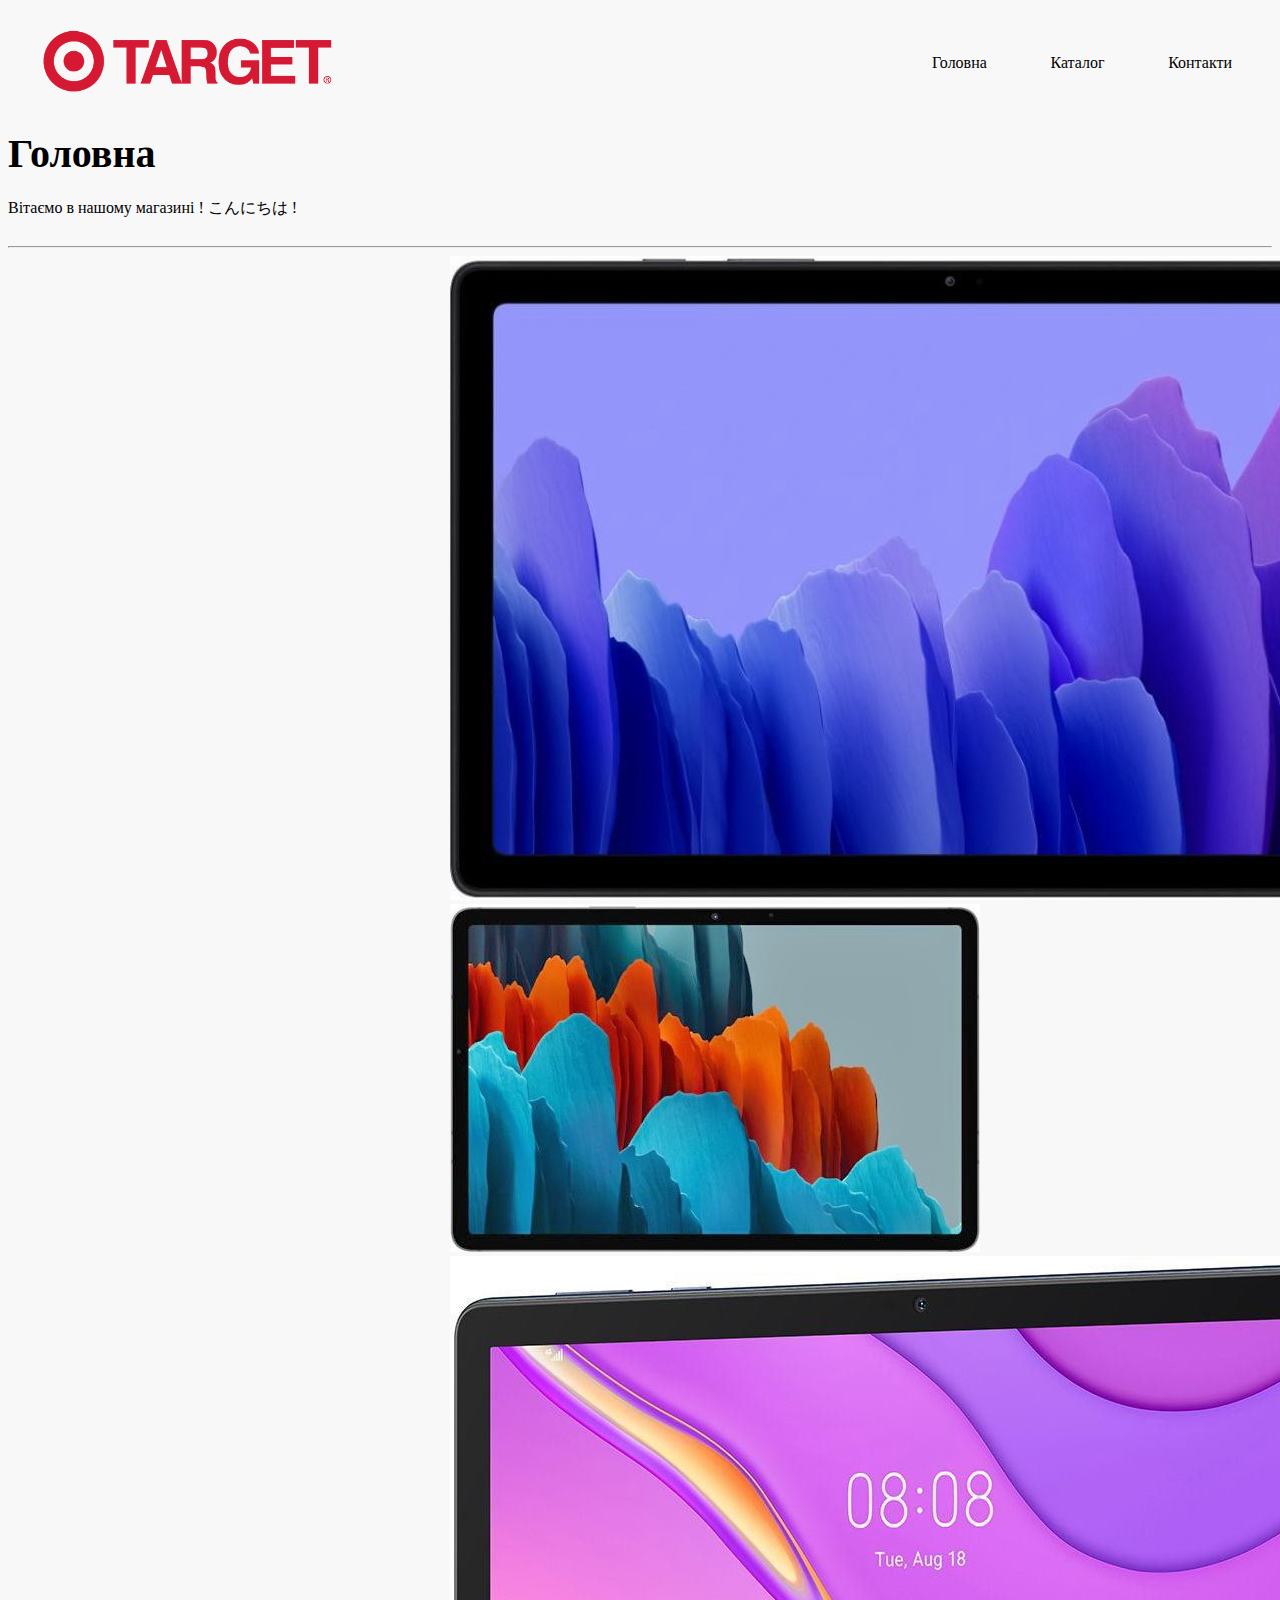
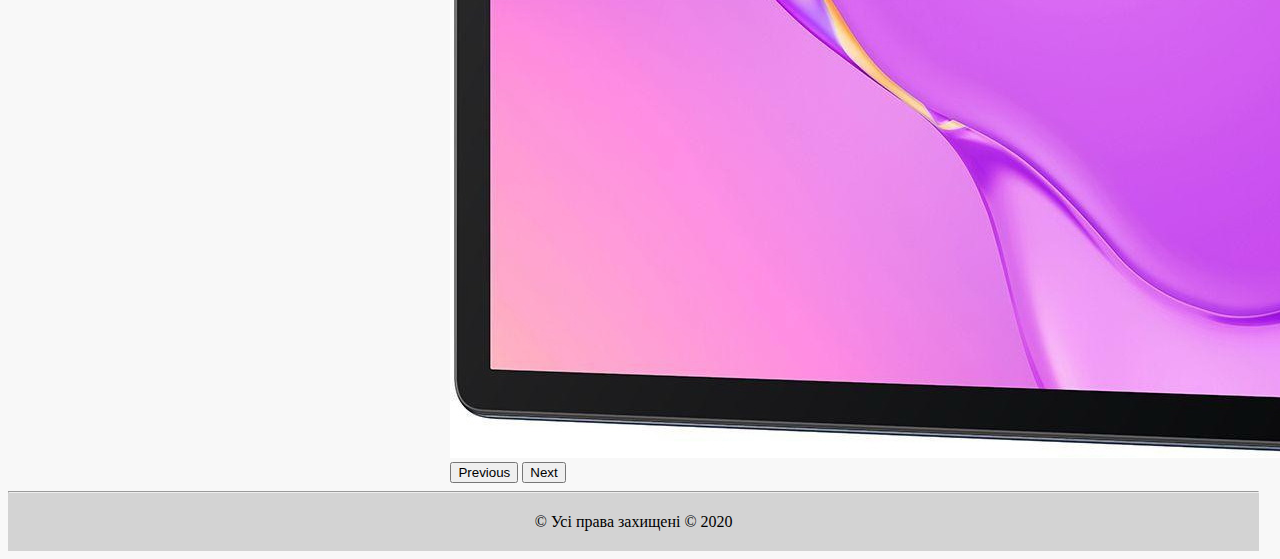
<file: index.html>
<!DOCTYPE html>
<html lang="en">
<head>
<title>main</title>

<link rel="stylesheet" href="sites/Style/mainStyle.css">
<link href="https://cdn.jsdelivr.net/npm/bootstrap@5.0.0/dist/css/bootstrap.min.css" rel="stylesheet" integrity="sha384-wEmeIV1mKuiNpC+IOBjI7aAzPcEZeedi5yW5f2yOq55WWLwNGmvvx4Um1vskeMj0" crossorigin="anonymous">

<meta charset="UTF-8"/>

</head>
<body>
	<header>
	<div>
	<img src="sites/Style/LOGO.png" alt="logo">
	<ul id="withot_marker">
		<li><a href="index.html">Головна</a></li>
		<li><a href="Katalog.html">Каталог</a></li>
		<li><a href="Contacts.html">Контакти</a></li>
		</ul>
	</div>
	<h1> <span style="font-size:40px;">	Головна</span></h1> 

	<p> Вітаємо в нашому магазині ! こんにちは !</p>
		
	</header>
	<hr/>

	<div class="main" >
	
		<div style="width: 30%;margin: auto;" id="carouselExampleFade" class="carousel slide carousel-fade" data-bs-ride="carousel">
  <div class="carousel-inner">
    <div class="carousel-item active">
      <img src="sites/Style/IMG.jpg" class="d-block w-100" alt="pic">
    </div>
    <div class="carousel-item">
      <img src="sites/Style/Galaxy_s7.jpg" class="d-block w-100" alt="pic">
    </div>
    <div class="carousel-item">
      <img src="sites/Style/Huawei_T10s.jpg" class="d-block w-100" alt="pic">
    </div>
  </div>
  <button class="carousel-control-prev" type="button" data-bs-target="#carouselExampleFade" data-bs-slide="prev">
    <span class="carousel-control-prev-icon" aria-hidden="true"></span>
    <span class="visually-hidden">Previous</span>
  </button>
  <button class="carousel-control-next" type="button" data-bs-target="#carouselExampleFade" data-bs-slide="next">
    <span class="carousel-control-next-icon" aria-hidden="true"></span>
    <span class="visually-hidden">Next</span>
  </button>
	</div>
	
	</div>
	<footer >
	<hr>
		<p>© Усі права захищені © 2020</p>
	</footer>

<script src="https://cdn.jsdelivr.net/npm/bootstrap@5.0.0/dist/js/bootstrap.bundle.min.js" integrity="sha384-p34f1UUtsS3wqzfto5wAAmdvj+osOnFyQFpp4Ua3gs/ZVWx6oOypYoCJhGGScy+8" crossorigin="anonymous"></script>

</body>

</html>
</file>
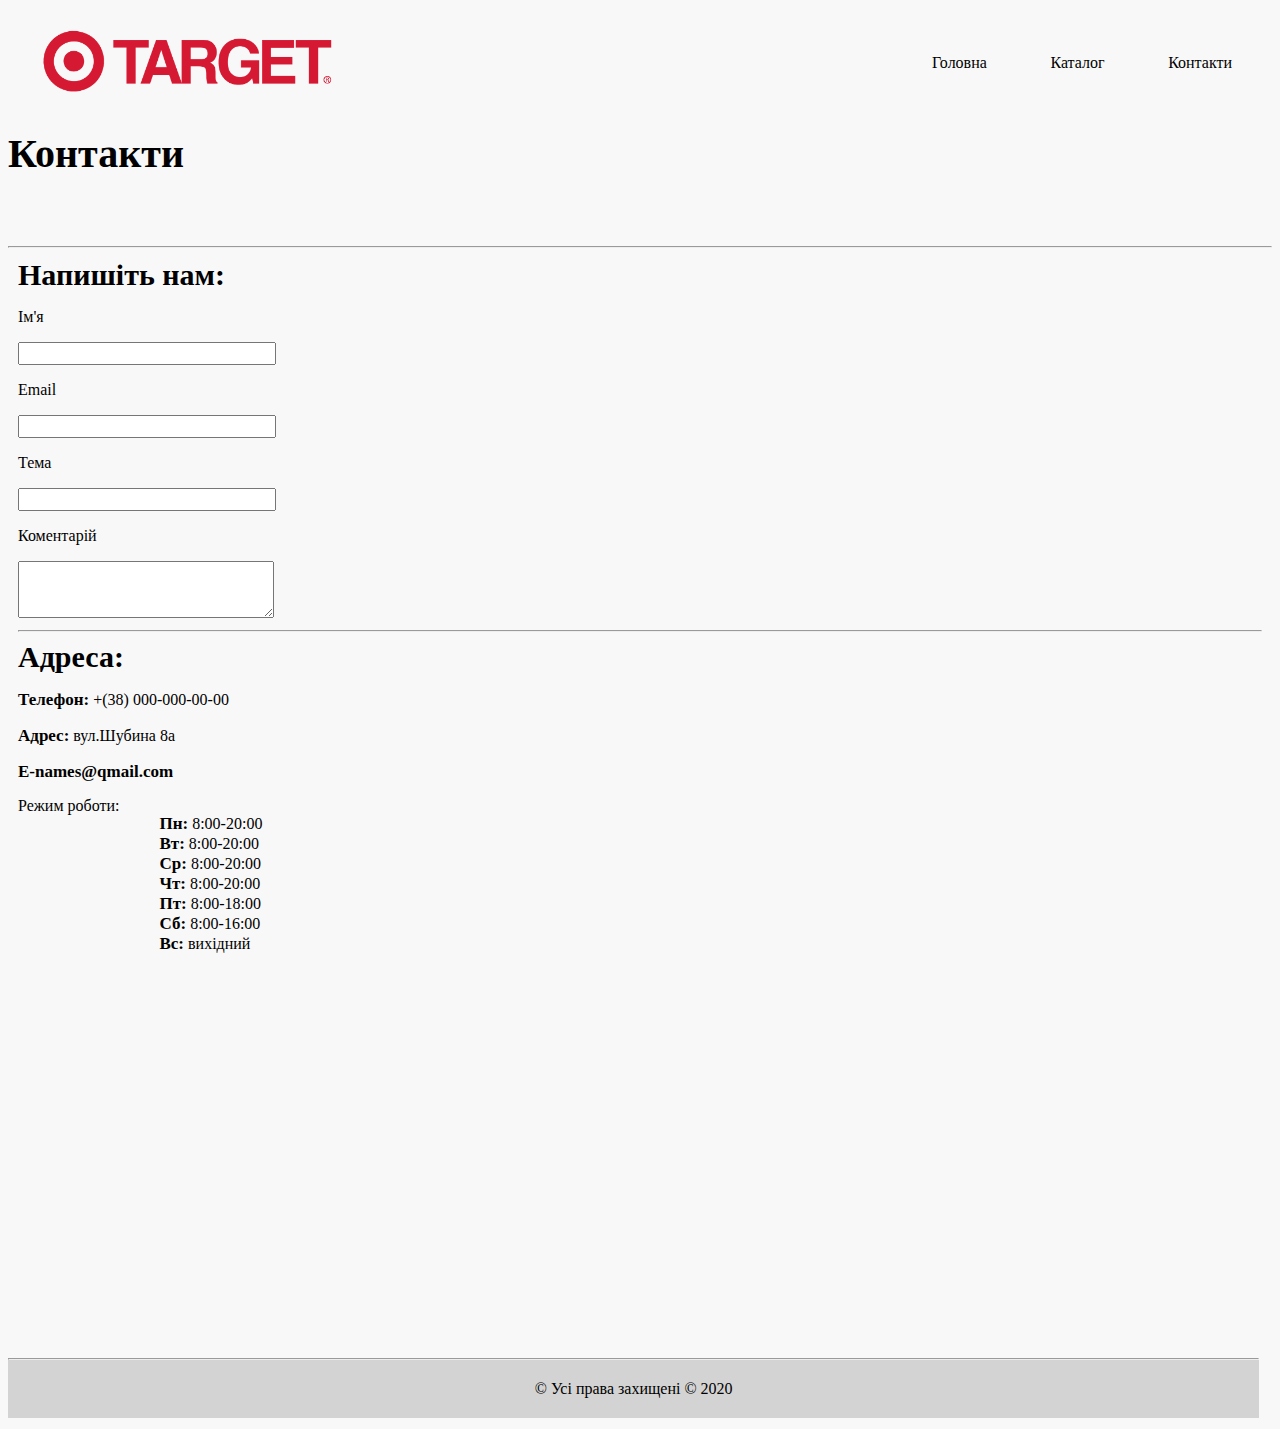
<file: Contacts.html>
<!DOCTYPE html>
<html lang="en">
<head>
<title>contacts</title>

<link rel="stylesheet" href="sites/Style/mainStyle.css">
<meta charset="UTF-8"/>
<style>

.main{
margin: 10px;
}
li{
display:block;
}
span{
font-weight:bold;
font-size:17px;
}

</style>
</head>
<body>
	<header>
	<div>
	<img src="sites/Style/LOGO.png" alt="logo">
	<ul id="withot_marker">
		<li><a href="index.html">Головна</a></li>
		<li><a href="Katalog.html">Каталог</a></li>	
		<li><a href="Contacts.html">Контакти</a></li>	
		</ul>
	</div>
	<h1> <span style="font-size:40px;">	Контакти</span></h1> 


	
	</header>
	
	<hr/>
	<div class="main">
	<div class="m" >
		<form>
			<span  style="font-size:30px; font-weight:bold;">Напишіть нам:</span>
			<p>Ім'я</p>
			<input  type="text">
			<p>Email</p>
			<input  type="text">
			<p>Тема</p>
			<input  type="text">
			<p>Коментарій</p>
			<textarea  name="comment" cols="40" rows="3"></textarea>
		</form>
	</div>
	<hr>
	<div class="ma" style="display:flex;" >
	<div id="info">
		<span id="t" style="font-size:30px; font-weight:bold;">Адреса:</span>
		
		<p><span>Телефон:</span> +(38) 000-000-00-00</p>
		<p><span>Адрес:</span> вул.Шубина 8а</p>
		<p><span>E-names@qmail.com</span></p>
		<div style="display:flex;">
			<p style="margin-top: -1px;">Режим роботи:</p>
			<div id="time">
			<ul id="work">
				<li><span>Пн:</span> 8:00-20:00</li>
				<li><span>Вт:</span> 8:00-20:00</li>
				<li><span>Ср:</span> 8:00-20:00</li>
				<li><span>Чт:</span> 8:00-20:00</li>
				<li><span>Пт:</span> 8:00-18:00</li>
				<li><span>Сб:</span> 8:00-16:00</li>
				<li><span>Вс:</span> вихідний</li>
				</ul>
			</div>
			
		</div>
		</div>
		
		
		
		
	</div>
	<div class="map">
<iframe src="https://www.google.com/maps/embed?pb=!1m18!1m12!1m3!1d2541.792456426223!2d30.460342916054955!3d50.426338379471915!2m3!1f0!2f0!3f0!3m2!1i1024!2i768!4f13.1!3m3!1m2!1s0x40d4ceb9e88faea7%3A0x24f56bd9d111e918!2z0JrQuNC10LLRgdC60LjQuSDRjdC70LXQutGC0YDQvtC80LXRhdCw0L3QuNGH0LXRgdC60LjQuSDQutC-0LvQu9C10LTQtg!5e0!3m2!1sru!2sua!4v1617013370139!5m2!1sru!2sua" style="border:0;margin: auto;position: relative; width:99%; height:374px" allowfullscreen="" loading="lazy" ></iframe>
	</div>
	</div>
	<footer >
	<hr>
		<p>© Усі права захищені © 2020</p>
	</footer>
	
	

</body>

</html>
</file>
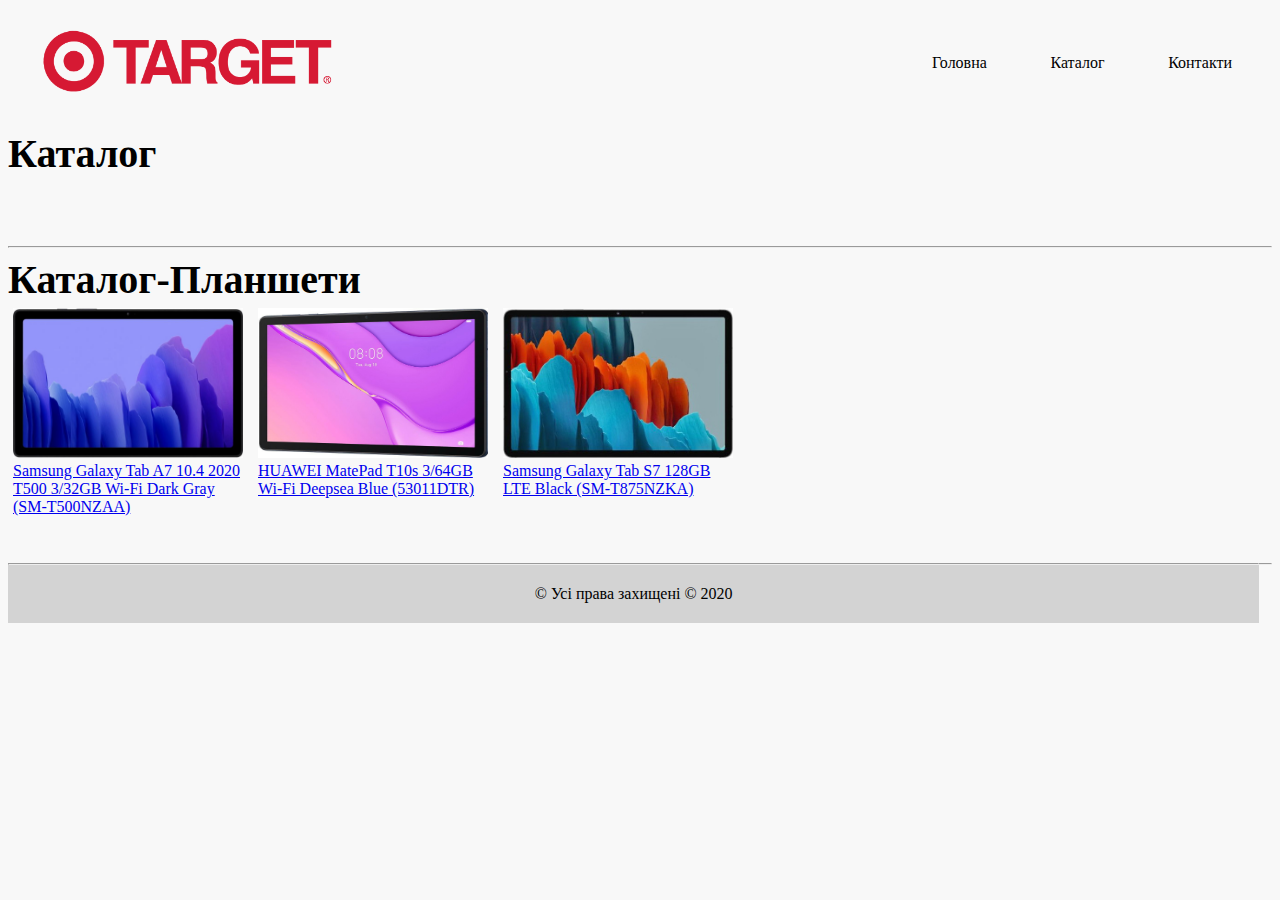
<file: Katalog.html>
<!DOCTYPE html>
<html lang="en">
<head>
<title>katalog</title>

<link rel="stylesheet" href="sites/Style/mainStyle.css">
<meta charset="UTF-8"/>

<style>
.img{
	width:230px;
	height:150px;
	margin:5px;
	margin-right:10px;
}
.main img{
	width:230px;
	height:150px;
}
a{
width:230px;
}


</style>


</head>
<body>
	
	<header>
	<div>
	<img src="sites/Style/LOGO.png" alt="logo">
	<ul id="withot_marker">
		<li><a href="index.html">Головна</a></li>
		<li><a href="Katalog.html">Каталог</a></li>
		<li><a href="Contacts.html">Контакти</a></li>
		</ul>
	</div>
	<h1> <span style="font-size:40px;">	Каталог</span></h1> 
	
	</header>
	
	<hr/>
	<span style="font-size:40px; font-weight:bold;">Каталог-Планшети</span>
	<div class="main" style="display:flex;">
		
		<div class="img">
			<img src="sites/Style/IMG.jpg" alt="pic"> 
			<a href="sites/KEK_1.html">Samsung Galaxy Tab A7 10.4 2020 T500 3/32GB Wi-Fi Dark Gray (SM-T500NZAA)</a>
		</div>
		
		<div class="img">
			<img src="sites/Style/Huawei_T10s.jpg" alt="pic"> 
			<a href="sites/KEK_2.html">HUAWEI MatePad T10s 3/64GB Wi-Fi Deepsea Blue (53011DTR)</a>
		</div>
		
		<div class="img">
			<img src="sites/Style/Galaxy_s7.jpg" alt="pic"> 
			<a href="sites/KEK_3.html">Samsung Galaxy Tab S7 128GB LTE Black (SM-T875NZKA)</a>
		</div>
		
	
		
	</div>
	
		<hr style="margin-top:100px; color:white;margin-bottom: -10px;">

<footer >
	<hr>
		<p>© Усі права захищені © 2020</p>
	</footer>
	
	
</body>


</html>
</file>
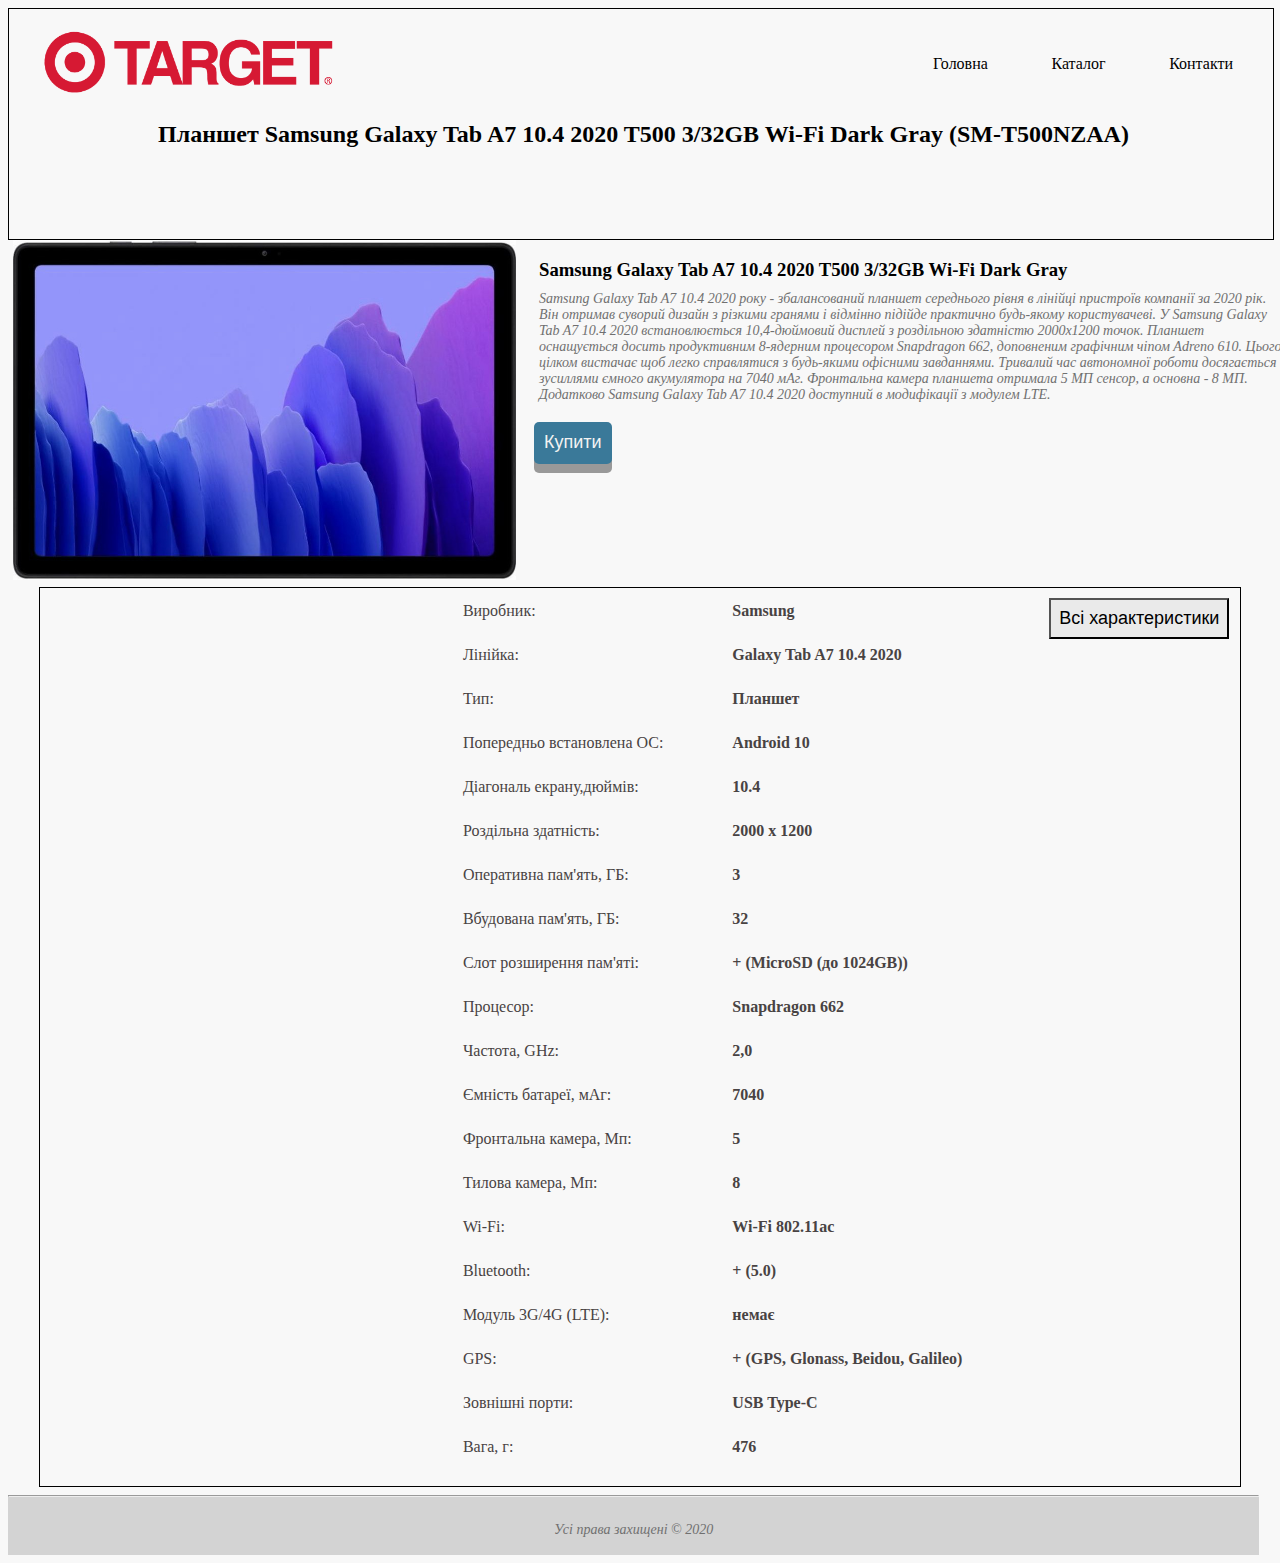
<file: sites/KEK_1.html>
<!DOCTYPE html>
<html lang="en">
<head>
<title>Samsung Galaxy Tab A7</title>
<link rel="stylesheet" href="Style/Style.css">
<link rel="stylesheet" href="Style/mainStyle.css"> 
<meta charset="UTF-8"/>

</head>
<body>
		
	<header>
	<div>
	<img src="Style/LOGO.png" alt="logo">
	<ul id="withot_marker">
		<li><a href="../index.html">Головна</a></li>
		<li><a href="../Katalog.html">Каталог</a></li>	
		<li><a href="../Contacts.html">Контакти</a></li>
		</ul>
	</div>
		
	<h2>Планшет Samsung Galaxy Tab A7 10.4 2020 T500 3/32GB Wi-Fi Dark Gray (SM-T500NZAA)</h2>
		
	</header>
	<div id="main">
		<div id="ShortChar">
		
		<a href="Style/IMG.jpg" target="_blank"> <img alt="pic" class="img" src="Style/IMG.jpg">  </a>
		
		
		<div class="Char">
		<h3>Samsung Galaxy Tab A7 10.4 2020 T500 3/32GB Wi-Fi Dark Gray </h3>
		<p>Samsung Galaxy Tab A7 10.4 2020 року - збалансований планшет
		середнього рівня в лінійці пристроїв компанії за 2020 рік. 
		Він отримав суворий дизайн з різкими гранями і відмінно підійде
		практично будь-якому користувачеві. У Samsung Galaxy Tab A7 10.4 2020
		встановлюється 10,4-дюймовий дисплей з роздільною здатністю 2000х1200 точок.
		Планшет оснащується досить продуктивним 8-ядерним процесором Snapdragon 662, 
		доповненим графічним чіпом Adreno 610. Цього цілком вистачає щоб легко справлятися з 
		будь-якими офісними завданнями. Тривалий час автономної роботи досягається зусиллями ємного 
		акумулятора на 7040 мАг. Фронтальна камера планшета отримала 5 МП сенсор, а основна - 8 МП.
		Додатково Samsung Galaxy Tab A7 10.4 2020 доступний в модифікації з модулем LTE.  </p>
		<button id="buy">Купити</button>
		</div>
		
		
		</div>
		<div id="AllChar">
		<button id="Btn" >Всі характеристики</button>
		<div id="short" >
			<table>
			<tr>
			<td>Виробник:</td><td><span>Samsung</span></td>
			</tr>
			<tr>
				<td>Лінійка:</td><td><span>Galaxy Tab A7 10.4 2020 </span></td> 
			</tr>
			<tr>
				<td>Тип:</td><td><span>Планшет</span></td>
			</tr>
			<tr>
				<td>Попередньо встановлена ОС:</td><td><span>Android 10</span></td>
			</tr>
			<tr>
				<td>Діагональ екрану,дюймів:</td><td><span>	10.4 </span></td>
			</tr>
			<tr>
				<td>Роздільна здатність:</td><td><span>	2000 x 1200 </span></td>
			</tr>	
			<tr>
				<td>Оперативна пам'ять, ГБ:</td><td><span>	3 </span></td>
			</tr>	
			<tr>
				<td> Вбудована пам'ять, ГБ:</td><td><span>	32</span></td>
			</tr>
			<tr>
				<td>Слот розширення пам'яті:</td><td><span>	+ (MicroSD (до 1024GB))</span></td>
			</tr>
			<tr>
				<td>Процесор:</td><td><span>	Snapdragon 662 </span></td>
			</tr>	
			<tr>
				<td>Частота, GHz:</td><td><span>	2,0 </span></td>
			</tr>
			<tr>
				<td>Ємність батареї, мАг:</td><td><span>	7040</span></td>
			</tr>
			<tr>
				<td>Фронтальна камера, Мп:</td><td><span>	5</span></td>
			</tr>
			<tr>
				<td>Тилова камера, Мп:</td><td><span>	8</span></td>
			</tr>	
			<tr>
				<td>Wi-Fi:</td><td><span>	Wi-Fi 802.11ac </span></td>
			</tr>	
			<tr>
				<td>Bluetooth:	</td><td><span>+ (5.0) </span></td>
			</tr>
			<tr>
				<td>Модуль 3G/4G (LTE):</td><td><span>	немає</span></td>
			</tr>
			<tr>
				<td>GPS:</td><td><span>	+ (GPS, Glonass, Beidou, Galileo) </span></td>
			</tr>
			<tr>
				<td>Зовнішні порти:</td><td><span>	USB Type-C </span></td>
			</tr>
			<tr>
				<td>Вага, г:	</td><td><span>476</span></td>
			</tr>
			</table>
		</div>
		<div id="All" >
			<table>	
			<tr><td>Виробник:</td><td><span>Samsung</span></td></tr>
			<tr><td>Лінійка:</td><td><span>Galaxy Tab A7 10.4 2020 </span></td> </tr>
			<tr><td>Тип:</td><td><span>Планшет</span></td></tr>
			<tr><td>Попередньо встановлена ОС:</td><td><span>Android 10</span></td></tr>
			<tr><td>Діагональ екрану,дюймів:</td><td><span>	10.4 </span></td></tr>
			<tr><td>Роздільна здатність:</td><td><span>	2000 x 1200 </span></td></tr>	
			<tr><td>Тип матриці:</td><td><span>TFT</span></td></tr>
			<tr><td> Датчик освітленості:</td><td><span> +</span></td></tr>
			<tr><td>Оперативна пам'ять, ГБ:</td><td><span>	3 </span></td></tr>	
			<tr><td> Вбудована пам'ять, ГБ:</td><td><span>	32</span></td></tr>
			<tr><td>Слот розширення пам'яті:</td><td><span>	+ (MicroSD (до 1024GB))</span></td> </tr>
			<tr><td>Процесор:</td><td><span>	Snapdragon 662 </span></td></tr>	
			<tr><td>Частота, GHz:</td><td><span>	2,0 </span></td></tr>
			<tr><td>Кількість ядер:</td><td><span>8</span></td></tr>
			<tr><td>Графіка:</td><td><span>Adreno 610</span></td></tr>
			<tr><td>Вбудовані динаміки:</td><td><span>+</span></td></tr>
			<tr><td>Ємність батареї, мАг:</td><td><span>7040</span></td></tr>
			<tr><td>Фронтальна камера, Мп:</td><td><span>5</span></td></tr>
			<tr><td>Тилова камера, Мп:</td><td><span>8</span></td></tr>
			<tr><td>Ethernet:</td><td><span> -</span></td></tr>
			<tr><td>Wi-Fi:</td><td><span>	Wi-Fi 802.11ac </span></td></tr>	
			<tr><td>Bluetooth:	</td><td><span>+ (5.0) </span></td></tr>
			<tr><td>Модуль 3G/4G (LTE):</td><td><span>	немає</span></td> </tr>
			<tr><td>GPS:</td><td><span>	+ (GPS, Glonass, Beidou, Galileo) </span></td></tr>
			<tr><td>NFC:</td><td><span>-</span></td></tr>
			<tr><td>Зовнішні порти:</td><td><span>	USB Type-C </span></td></tr>
			<tr><td>Вага, г:	</td><td><span>476</span></td> </tr>
			<tr><td>Розміри, мм:</td><td><span> 157,4 x 247,6 x 7,0</span></td></tr>
			<tr><td>Колір корпусу:</td><td><span>сірий</span></td></tr>
			<tr><td>Колір лицьової панелі:</td><td><span>чорний</span></td></tr>
			<tr><td>Док-станція:</td><td><span>-</span></td></tr>
			<tr><td>Товар на сайті виробника:</td><td> <a href="https://www.samsung.com/ua/tablets/galaxy-tab-a/galaxy-tab-a7-gray-32gb-wifi-sm-t500nzaasek/">https://www.samsung.com/ua/tablets/galaxy-tab-a/...</a></td></tr>
			</table>
		</div>
		
	
	
		</div>
	</div>
	
	
	
	<footer>
	<hr/>
		<p>Усі права захищені 	&copy; 2020</p>
	</footer>
	
	<script src="JS/js.js"></script>
</body>

</html>
</file>
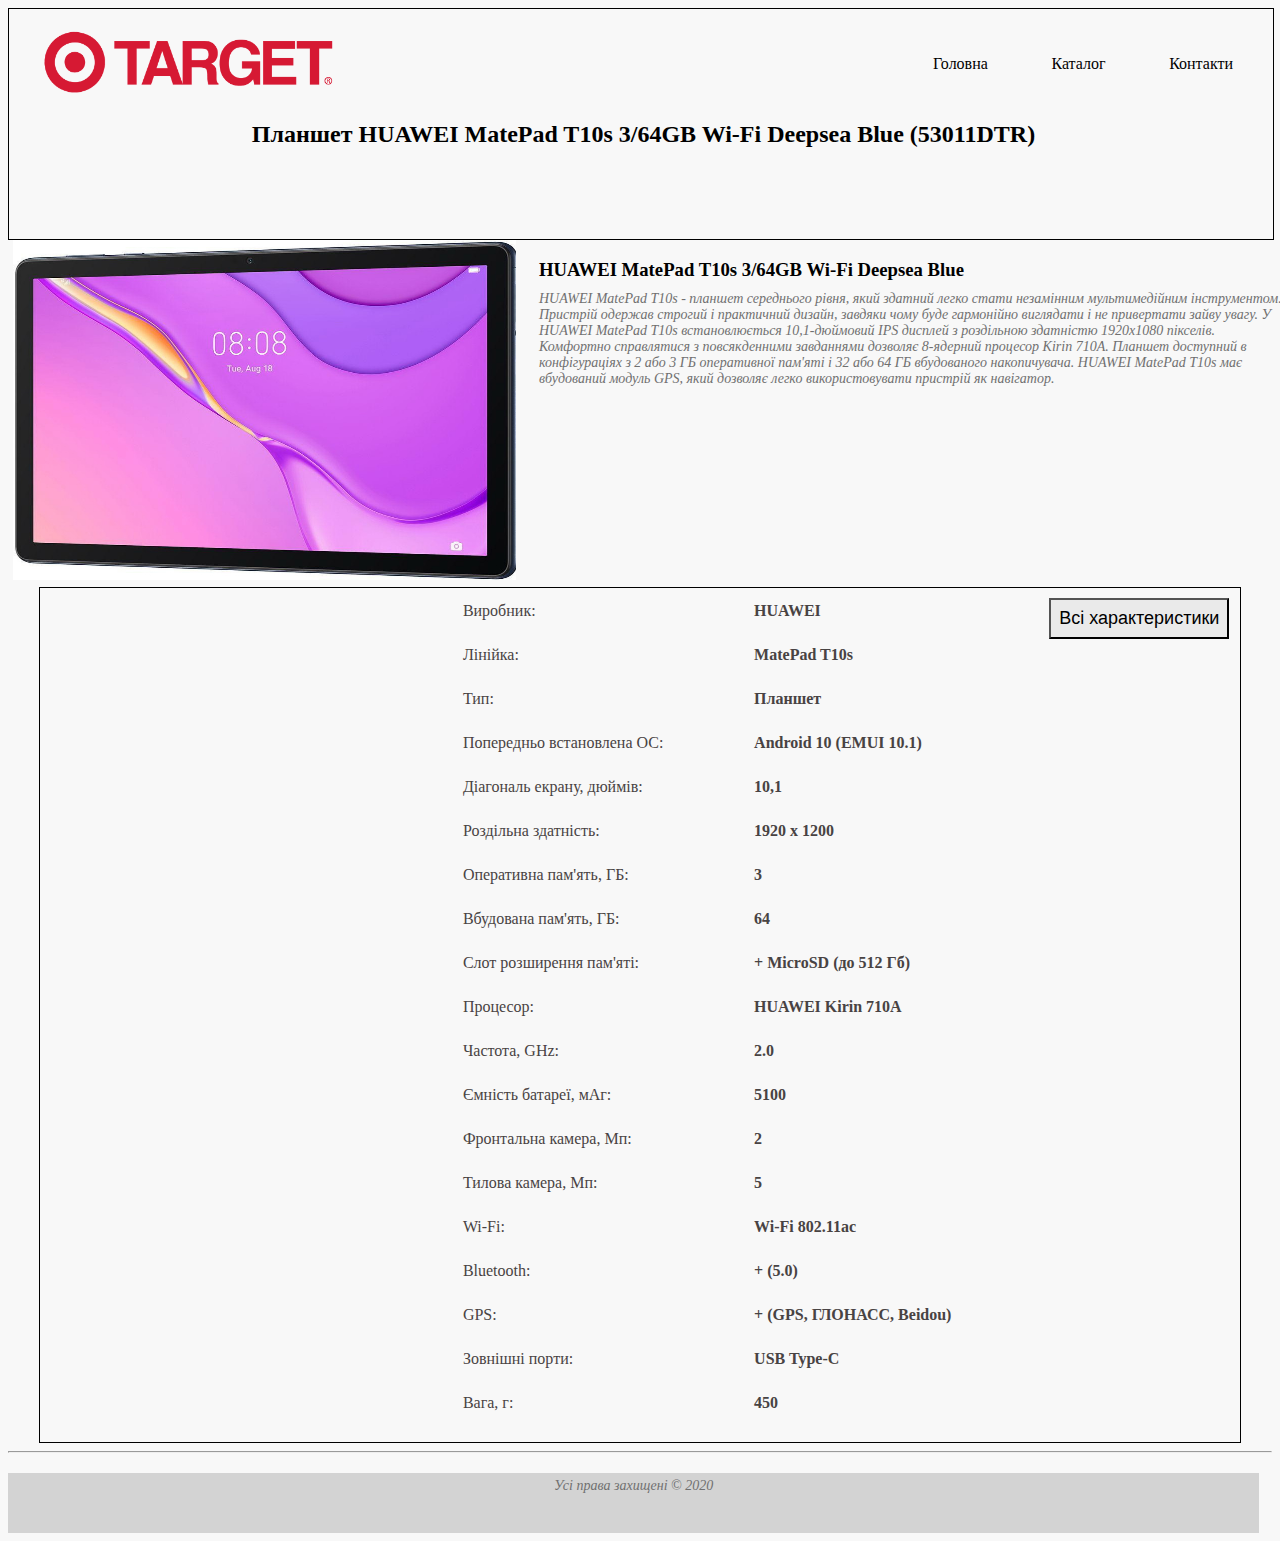
<file: sites/KEK_2.html>
<!DOCTYPE html>
<html lang="en">
<head>
<title>HUAWEI MatePad T10s </title>
<link rel="stylesheet" href="Style/Style.css">
<link rel="stylesheet" href="Style/mainStyle.css">
<meta charset="UTF-8"/>

</head>
<body>
		
	
	
	<header>
	<div>
	<img src="Style/LOGO.png" alt="logo">
	<ul id="withot_marker">
		<li><a href="../index.html">Головна</a></li>
		<li><a href="../Katalog.html">Каталог</a></li>	
		<li><a href="../Contacts.html">Контакти</a></li>	
		</ul>
	</div>
		
	<h2>Планшет HUAWEI MatePad T10s 3/64GB Wi-Fi Deepsea Blue (53011DTR)</h2>
		
	</header>
	<div id="main">
		<div id="ShortChar">
		
		<a href="Style/Huawei_T10s.jpg" target="_blank"> <img alt="pic" class="img" src="Style/Huawei_T10s.jpg">   </a>
		
		
		<div class="Char">
		<h3>HUAWEI MatePad T10s 3/64GB Wi-Fi Deepsea Blue</h3>
		<p>HUAWEI MatePad T10s - планшет середнього рівня, який здатний легко стати незамінним 
			мультимедійним інструментом. Пристрій одержав строгий і практичний дизайн, завдяки чому
			буде гармонійно виглядати і не привертати зайву увагу. У HUAWEI MatePad T10s 
			встановлюється 10,1-дюймовий IPS дисплей з роздільною здатністю 1920х1080 пікселів.
			Комфортно справлятися з повсякденними завданнями дозволяє 8-ядерний процесор Kirin 710A.
			Планшет доступний в конфігураціях з 2 або 3 ГБ оперативної пам'яті і 32 або 64 ГБ
			вбудованого накопичувача. HUAWEI MatePad T10s має вбудований модуль GPS, який дозволяє
			легко використовувати пристрій як навігатор. 
		</p>
		</div>
		
		</div>
		<div id="AllChar">
		<button id="Btn" >Всі характеристики</button>
			<div id="short" >
			<table>
				<tr><td>Виробник:</td><td><span>HUAWEI</span></td></tr>
				<tr><td>Лінійка:</td><td><span>MatePad T10s</span></td></tr>
				<tr><td>Тип:</td><td><span>Планшет</span></td></tr>
				<tr><td>Попередньо встановлена ОС:</td><td><span>Android 10 (EMUI 10.1)</span></td></tr>
				<tr><td>Діагональ екрану, дюймів:</td><td><span>10,1</span></td></tr>
				<tr><td>Роздільна здатність:</td><td><span>1920 x 1200</span></td></tr>
				<tr><td>Оперативна пам'ять, ГБ:</td><td><span>3</span></td></tr>
				<tr><td>Вбудована пам'ять, ГБ:</td><td><span>64</span></td></tr>
				<tr><td>Слот розширення пам'яті:</td><td><span>+ MicroSD (до 512 Гб)</span></td></tr>
				<tr><td>Процесор:</td><td><span>HUAWEI Kirin 710A</span></td></tr>
				<tr><td>Частота, GHz:</td><td><span>2.0</span></td></tr>
				<tr><td>Ємність батареї, мАг:</td><td><span>5100</span></td></tr>
				<tr><td>Фронтальна камера, Мп:</td><td><span>2</span></td></tr>
				<tr><td>Тилова камера, Мп:</td><td><span>5</span></td></tr>
				<tr><td>Wi-Fi:</td><td><span>Wi-Fi 802.11ac</span></td></tr>
				<tr><td>Bluetooth:</td><td><span>+ (5.0)</span></td></tr>
				<tr><td>GPS:</td><td><span>+ (GPS, ГЛОНАСС, Beidou)</span></td></tr>
				<tr><td>Зовнішні порти:</td><td><span>USB Type-C</span></td></tr>
				<tr><td>Вага, г:</td><td><span>450</span></td></tr>
			</table>	
			</div>
			
			<div id="All" >
			<table>
				<tr><td>Виробник :</td><td><span>HUAWEI</span></td></tr>
				<tr><td>Лінійка:</td><td><span>MatePad T10s</span></td></tr>
				<tr><td>Тип:</td><td><span>Планшет</span></td></tr>
				<tr><td>Попередньо встановлена ОС:</td><td><span>Android 10 (EMUI 10.1)</span></td></tr>
				<tr><td>Діагональ екрану, дюймів:</td><td><span>10,1</span></td></tr>
				<tr><td>Роздільна здатність:</td><td><span>1920 x 1200</span></td></tr>
				<tr><td>Тип матриці:</td><td><span>IPS</span></td></tr>
				<tr><td>Датчик освітленості:</td><td><span>+</span></td></tr>
				<tr><td>Оперативна пам'ять, ГБ:</td><td><span>3</span></td></tr>
				<tr><td>Вбудована пам'ять, ГБ:</td><td><span>64</span></td></tr>
				<tr><td>Слот розширення пам'яті:</td><td><span>+ MicroSD (до 512 Гб)</span></td></tr>
				<tr><td>Процесор:</td><td><span>HUAWEI Kirin 710A</span></td></tr>
				<tr><td>Частота, GHz:</td><td><span>2.0</span></td></tr>
				<tr><td>Кількість ядер:</td><td><span>8</span></td></tr>
				<tr><td>Графіка:</td><td><span>Mali G51</span></td></tr>
				<tr><td>Вбудовані динаміки:</td><td><span>+ (Stereo)</span></td></tr>
				<tr><td>Ємність батареї, мАг:</td><td><span>5100</span></td></tr>
				<tr><td>Фронтальна камера, Мп:</td><td><span>2</span></td></tr>
				<tr><td>Тилова камера, Мп:</td><td><span>5</span></td></tr>
				<tr><td>Ethernet:</td><td><span>-</span></td></tr>
				<tr><td>Wi-Fi:</td><td><span>Wi-Fi 802.11ac</span></td></tr>
				<tr><td>Bluetooth:</td><td><span>+ (5.0)</span></td></tr>
				<tr><td>GPS:</td><td><span>+ (GPS, ГЛОНАСС, Beidou)</span></td></tr>
				<tr><td>NFC:</td><td><span>-</span></td></tr>
				<tr><td>Зовнішні порти:</td><td><span>USB Type-C</span></td></tr>
				<tr><td>Вага, г:</td><td><span>450</span></td></tr>
				<tr><td>Розміри, мм:</td><td><span>240,2 x 159 x 7,85</span></td></tr>
				<tr><td>Колір корпусу:</td><td><span>синій</span></td></tr>
				<tr><td>Колір лицьової панелі:</td><td><span>чорний</span></td></tr>
				<tr><td>Док-станція:</td><td><span>-</span></td></tr>
				<tr><td>Стилус в комплекті:</td><td><span>-</span></td></tr>
				<tr><td>Товар на сайті виробника:</td><td> <a href="https://consumer.huawei.com/ua/tablets/matepad-t-10s/specs/">https://consumer.huawei.com/ua/tablets/matepad-... </a>
				</td></tr>
			</table>
			</div>	
		</div>
	</div>
	
	
	<hr/>
	<footer>
		<p>Усі права захищені &copy; 2020</p>
	</footer>
	
	<script src="JS/js.js"></script>
</body>

</html>
</file>
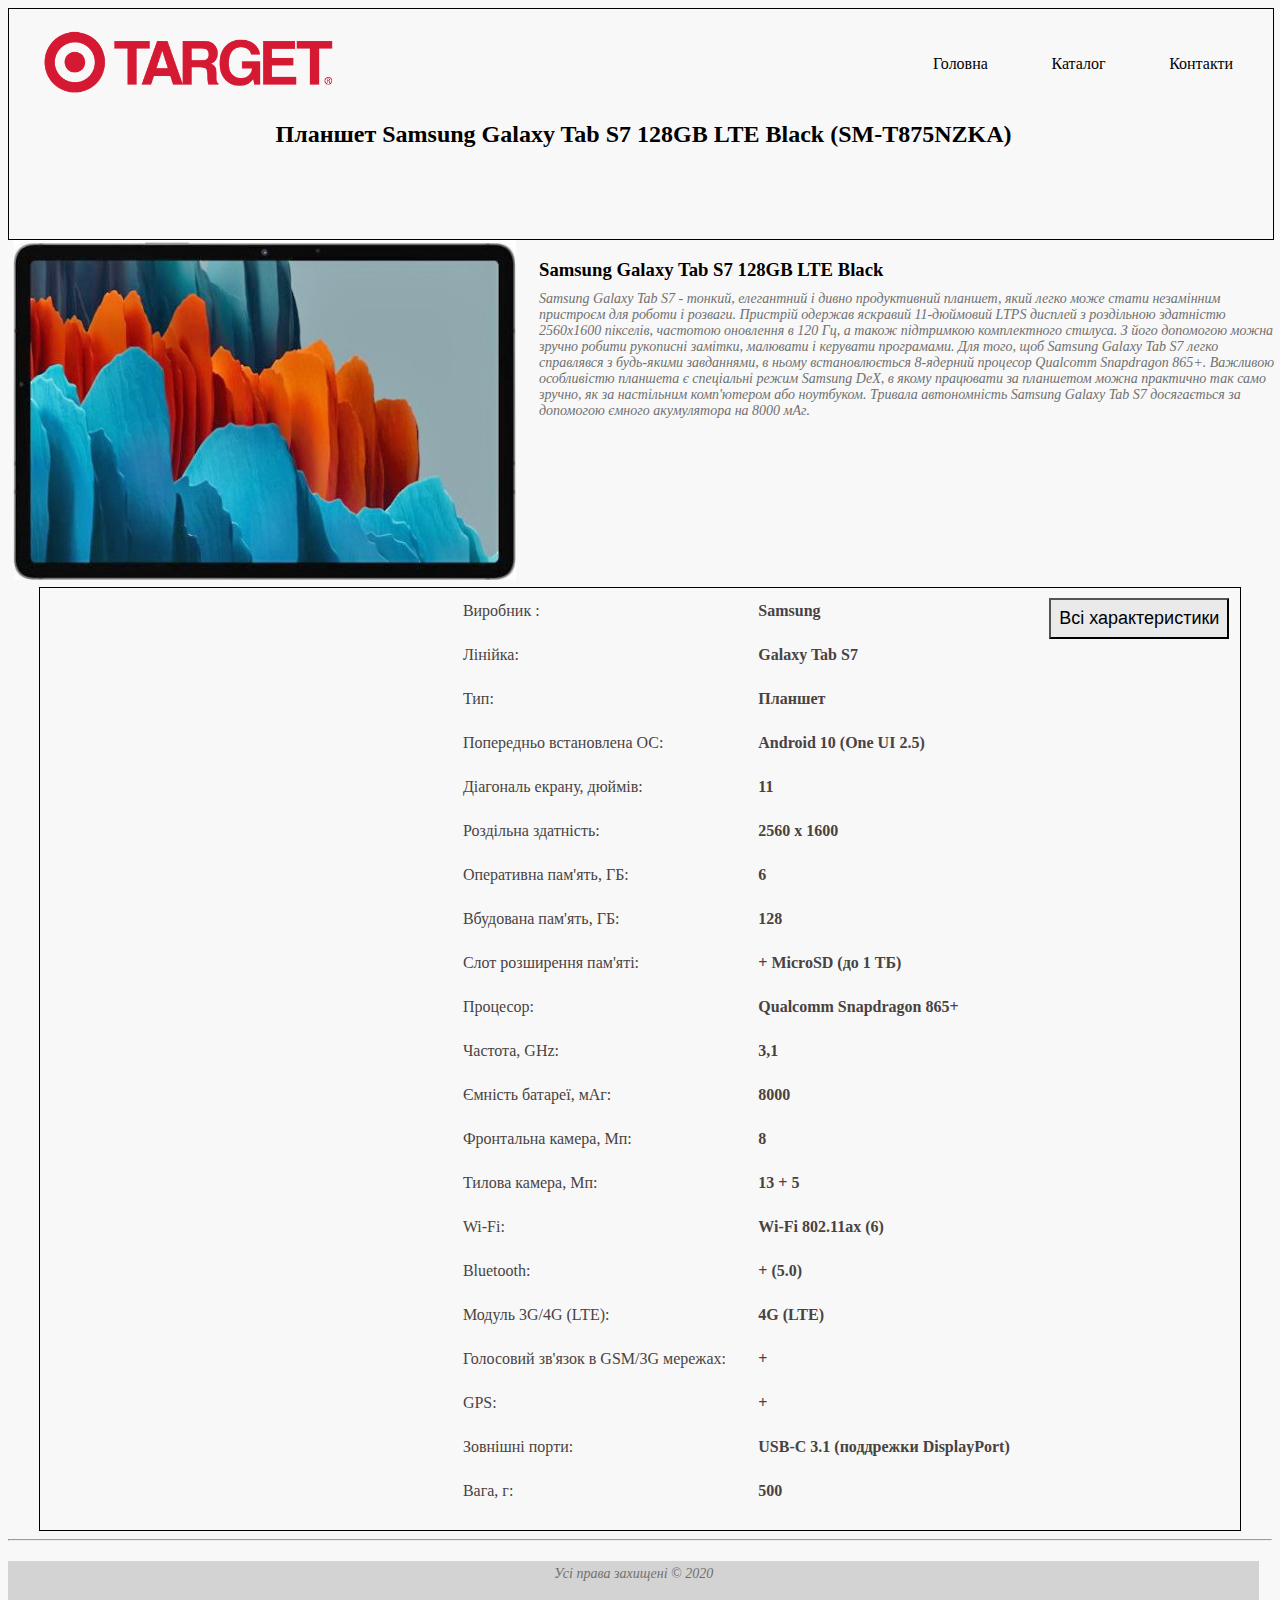
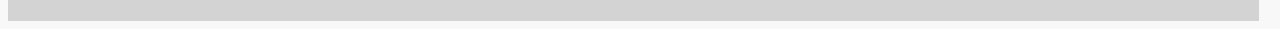
<file: sites/KEK_3.html>
<!DOCTYPE html>
<html lang="en">
<head>
<title>Samsung Galaxy Tab S7</title>
<link rel="stylesheet" href="Style/Style.css">
<link rel="stylesheet" href="Style/mainStyle.css">
<meta charset="UTF-8"/>

</head>
<body>
		
	<header>
	<div>
	<img src="Style/LOGO.png" alt="logo">
	<ul id="withot_marker">
		<li><a href="../index.html">Головна</a></li>
		<li><a href="../Katalog.html">Каталог</a></li>	
		<li><a href="../Contacts.html">Контакти</a></li>	
		</ul>
	</div>
		
	<h2>Планшет Samsung Galaxy Tab S7 128GB LTE Black (SM-T875NZKA)</h2>
	</header>
	<div id="main">
		<div id="ShortChar">
		
		
		<a href="Style/Galaxy_s7.jpg" target="_blank"> <img alt="pic" class="img" src="Style/Galaxy_s7.jpg">  </a>
	
		<div class="Char">
		<h3>Samsung Galaxy Tab S7 128GB LTE Black</h3>
		<p>Samsung Galaxy Tab S7 - тонкий, елегантний і дивно продуктивний планшет, 
			який легко може стати незамінним пристроєм для роботи і розваги. Пристрій одержав
			яскравий 11-дюймовий LTPS дисплей з роздільною здатністю 2560х1600 пікселів, 
			частотою оновлення в 120 Гц, а також підтримкою комплектного стилуса. З його
			допомогою можна зручно робити рукописні замітки, малювати і керувати програмами.
			Для того, щоб Samsung Galaxy Tab S7 легко справлявся з будь-якими завданнями, в
			ньому встановлюється 8-ядерний процесор Qualcomm Snapdragon 865+. Важливою особливістю 
			планшета є спеціальні режим Samsung DeX, в якому працювати за планшетом можна практично
			так само зручно, як за настільним комп'ютером або ноутбуком. Тривала автономність Samsung
			Galaxy Tab S7 досягається за допомогою ємного акумулятора на 8000 мАг. 
		</p>
		</div>
		
		</div>
		<div id="AllChar">
		<button id="Btn" >Всі характеристики</button>
			<div id="short" >
			<table>
				<tr><td>Виробник :</td><td><span>Samsung</span></td></tr>
				<tr><td>Лінійка:</td><td><span>Galaxy Tab S7</span></td></tr>
				<tr><td>Тип:</td><td><span>Планшет</span></td></tr>
				<tr><td>Попередньо встановлена ОС:</td><td><span>Android 10 (One UI 2.5)</span></td></tr>
				<tr><td>Діагональ екрану, дюймів:</td><td><span>11</span></td></tr>
				<tr><td>Роздільна здатність:</td><td><span>2560 x 1600</span></td></tr>
				<tr><td>Оперативна пам'ять, ГБ:</td><td><span>6</span></td></tr>
				<tr><td>Вбудована пам'ять, ГБ:</td><td><span>128</span></td></tr>
				<tr><td>Слот розширення пам'яті:</td><td><span>+ MicroSD (до 1 ТБ)</span></td></tr>
				<tr><td>Процесор:</td><td><span>Qualcomm Snapdragon 865+</span></td></tr>
				<tr><td>Частота, GHz:</td><td><span>3,1</span></td></tr>
				<tr><td>Ємність батареї, мАг:</td><td><span>8000</span></td></tr>
				<tr><td>Фронтальна камера, Мп:</td><td><span>8</span></td></tr>
				<tr><td>Тилова камера, Мп:</td><td><span>13 + 5</span></td></tr>
				<tr><td>Wi-Fi:</td><td><span>Wi-Fi 802.11ax (6)</span></td></tr>
				<tr><td>Bluetooth:</td><td><span>+ (5.0)</span></td></tr>
				<tr><td>Модуль 3G/4G (LTE):</td><td><span>4G (LTE)</span></td></tr>
				<tr><td>Голосовий зв'язок в GSM/3G мережах:</td><td><span>+</span></td></tr>
				<tr><td>GPS:</td><td><span>+</span></td></tr>
				<tr><td>Зовнішні порти:</td><td><span>USB-C 3.1 (поддрежки DisplayPort)</span></td></tr>
				<tr><td>Вага, г:</td><td><span>500</span></td></tr>
			</table>
			</div>
			<div id="All" >
			<table>	
				<tr><td>Виробник :</td><td><span>Samsung</span></td></tr>
				<tr><td>Лінійка:</td><td><span>Galaxy Tab S7</span></td></tr>
				<tr><td>Тип:</td><td><span>Планшет</span></td></tr>
				<tr><td>Попередньо встановлена ОС:</td><td><span>Android 10 (One UI 2.5)</span></td></tr>
				<tr><td>Діагональ екрану, дюймів:</td><td><span>11</span></td></tr>
				<tr><td>Роздільна здатність:</td><td><span>2560 x 1600</span></td></tr>
				<tr><td>Тип матриці:</td><td><span>LTPS</span></td></tr>
				<tr><td>Датчик освітленості:</td><td><span>+</span></td></tr>
				<tr><td>Оперативна пам'ять, ГБ:</td><td><span>6</span></td></tr>
				<tr><td>Вбудована пам'ять, ГБ:</td><td><span>128</span></td></tr>
				<tr><td>Слот розширення пам'яті:</td><td><span>+ MicroSD (до 1 ТБ)</span></td></tr>
				<tr><td>Процесор:</td><td><span>Qualcomm Snapdragon 865+</span></td></tr>
				<tr><td>Частота, GHz:</td><td><span>3,1</span></td></tr>
				<tr><td>Кількість ядер:</td><td><span>8</span></td></tr>
				<tr><td>Графіка:</td><td><span>Adreno 660</span></td></tr>
				<tr><td>Вбудовані динаміки:</td><td><span>+ (4x, AKG Dolby Atmos)</span></td></tr>
				<tr><td>Ємність батареї, мАг:</td><td><span>8000</span></td></tr>
				<tr><td>Фронтальна камера, Мп:</td><td><span>8</span></td></tr>
				<tr><td>Тилова камера, Мп:</td><td><span>13 + 5</span></td></tr>
				<tr><td>Ethernet:</td><td><span>+</span></td></tr>
				<tr><td>Wi-Fi:</td><td><span> 802.11ax (6)</span></td></tr>
				<tr><td>Bluetooth:</td><td><span>+ (5.0)</span></td></tr>
				<tr><td>Модуль 3G/4G (LTE):</td><td><span>4G (LTE)</span></td></tr>
				<tr><td>Голосовий зв'язок в GSM/3G мережах:</td><td><span>+</span></td></tr>
				<tr><td>GPS:</td><td><span>+</span></td></tr>
				<tr><td>NFC:</td><td><span>-</span></td></tr>
				<tr><td>Зовнішні порти:</td><td><span>USB-C 3.1 (поддрежки DisplayPort)</span></td></tr>
				<tr><td>Вага, г:</td><td><span>500</span></td></tr>
				<tr><td>Розміри, мм:</td><td><span>165,3 x 253,8 x 6,3</span></td></tr>
				<tr><td>Колір корпусу:</td><td><span>Чорний</span></td></tr>
				<tr><td>Колір лицьової панелі:</td><td><span>Чорний</span></td></tr>
				<tr><td>Док-станція:</td><td><span>- (Опція)</span></td></tr>
				<tr><td>Стилус в комплекті:</td><td><span>+ (S Pen)</span></td></tr>
				<tr><td>Додатково:</td><td><span>Частота оновлення екрану - 120 Гц;підтримка зарядних пристроїв 45-Вт;сканер відбитку пальців, інтерфейс Samsung DeX</span></td></tr>
				<tr><td>Товар на сайті виробника:</td><td> <a href="https://www.samsung.com/ua/tablets/galaxy-tab-s/galaxy-tab-s7-11-inch-mystic-black-128gb-wi-fi-sm-t875nzkasek/">https://www.samsung.com/ua/tablets/galaxy-tab-s... </a>
				</td></tr>
			</table>
		</div>
		
	
	
		</div>
	</div>
	
	
	<hr/>
	<footer>
		<p>Усі права захищені &copy; 2020</p>
	</footer>
	
	<script src="JS/js.js"></script>
</body>

</html>
</file>
<file: sites/Style/mainStyle.css>
body{
	background-color:#f8f8f8;
	height: 100%;

}

header{
	height: 230px;
}
#withot_marker li{
list-style-type: none;
margin: 0px;
}
#withot_marker {
  display: flex;
justify-content: space-between;
width: 300px;
padding-top: 30px;
order: 999;
margin-left: auto;
margin-right: 40px;

}

#work li {
	list-style-type: none;
	margin: 0px;
}

#withot_marker a{
color: black;
text-decoration: none;
}
#withot_marker li :hover{
color: blue;
background-color:lightgrey;
 border-radius: 2px;
}
.main form input,textarea {
	
width:250px;
height: auto;
color: blue;
font-size:15px;
font-weight:500;
}
header img{
	padding-left: 30px;
padding-top: 10px;
    width: 300px;
	
}

header div{
	display: flex;
}
.main{
	height:auto;
}
footer {
	position: relative;
	width: 99%;
	
	background-color: lightgray;
	height:60px;
	text-align:center;
	top:10%;

}


footer p{

	margin-top:20px;
}
</file>
<file: sites/Style/Style.css>
header {
	border: 1px solid black;
	width: 100%;
	height: 50px;
}
#main {
	
width: 100%;
height: auto;
}
#ShortChar {
	
width: 100%;
height: auto;
display: flex;
position: relative;
}
#AllChar {
border: 1px solid black;
width: 95%;
height: auto;
position: relative;
margin-top: 3px;
margin-left: auto;
margin-right: auto;
}
.img {
height: 340px;
margin-left: 5px;
width: 503px;
}
.Char{
	width: 71%;
right: -18px;
position: relative;
overflow: auto;
}
p {
	padding: 5px;
	font-size: 14px;
	margin-top: 5px;
	color:#707070;
	font-style: italic;
	line-height: 16px;
	
}
h2{
	margin-left: 5px;
	margin-top: 12px;
	text-align:center;
}
h3{
	margin-bottom: 5px;
	margin-left: 5px;
}
#All{
	display: none;
	margin-left: auto;
margin-right: auto;
width: 30%;

}

#short{
	display: block;
	margin-left: auto;
	margin-right: auto;
	width: 30%;
}
#All td,#short td {
height:40px;
}

#short table,#All table  {
	font-size: 16px;
margin-bottom: 16px;
color: #484343;
font-weight:400;
line-height:24px;
text-align: left;
width:580px
}


span{
	font-weight: bold;
}

#Btn{
	position: absolute;
	right: 1px;
	padding: 8px;
	margin: 10px;
	color:black;
	font-size:18px;
	font-weight:400;
	background-color:#eaeaea;
}



#buy {
	height: 42px;
	border: none;
	background: #3a7999;
	color: #f2f2f2;
	padding: 10px;
	font-size: 18px;
	border-radius: 5px;
	position: relative;
	box-shadow: 0 9px #999;
	cursor: pointer;
	
}


#buy:hover{
	
	background: lightgrey;
	color: #3a7999;
	border: 2px #3a7999;
}
#buy:active {
  background-color: lightblue;
  box-shadow: 0 5px #666;
  transform: translateY(4px);
}
</file>
